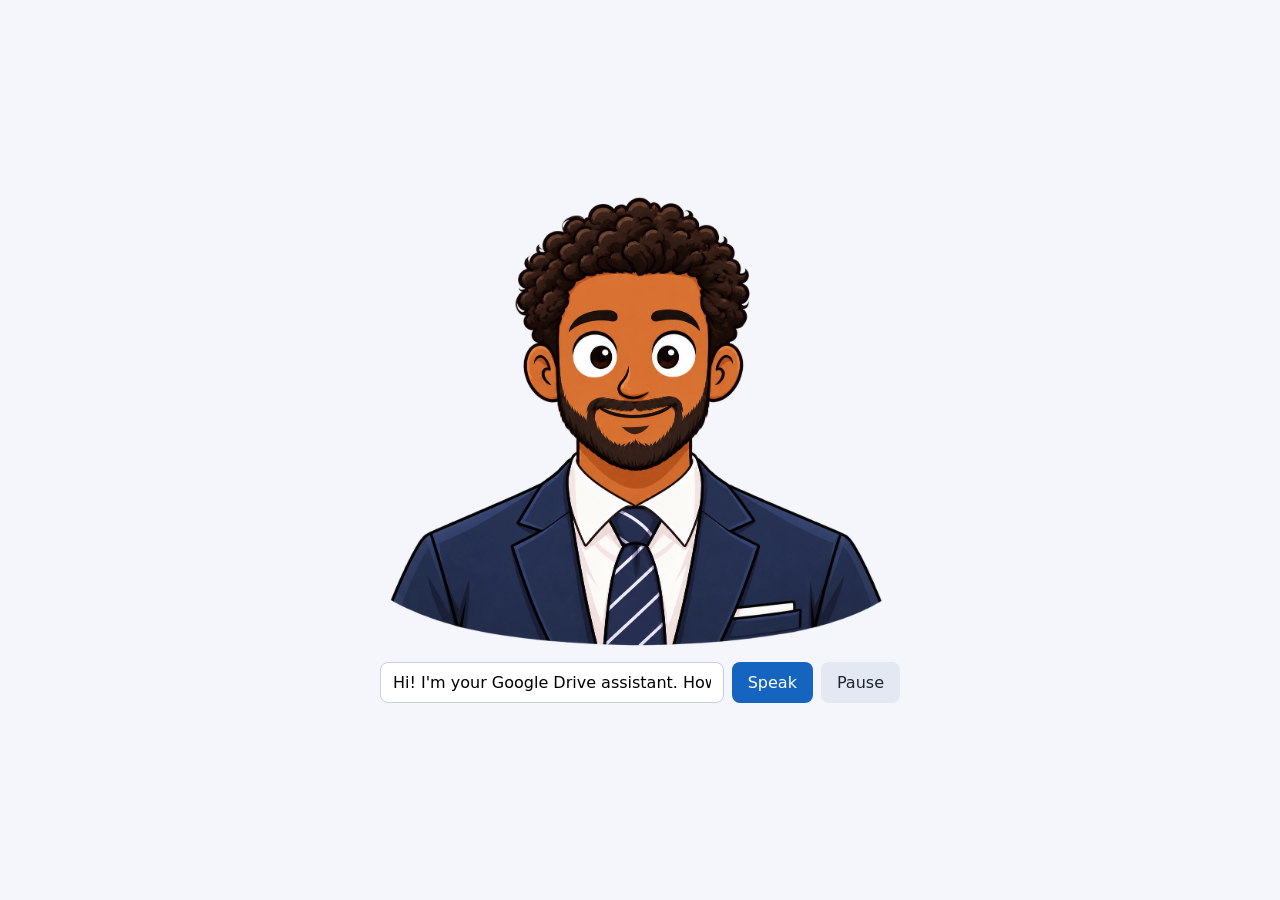
<file: avatar/talking-avatar-10.html>
<!doctype html>
<html lang="en">
<head>
<meta charset="utf-8">
<meta name="viewport" content="width=device-width, initial-scale=1">
<title>Talking Avatar</title>
<style>
  :root { --bg: #f4f6fb; --fg: #1d2433; --btn: #1565c0; }
  * { box-sizing: border-box; }
  body { margin: 0; min-height: 100vh; display: flex; flex-direction: column; align-items: center;
         justify-content: center; gap: 16px; background: var(--bg); color: var(--fg);
         font-family: system-ui, -apple-system, "Segoe UI", Roboto, sans-serif; padding: 16px; }
  #avatar { width: min(520px, 100%); height: auto; display: block; }
  .controls { display: flex; gap: 8px; width: min(520px, 100%); }
  .controls input { flex: 1; min-width: 0; padding: 10px 12px; border: 1px solid #c8cfdc; border-radius: 8px; font: inherit; }
  .controls button { padding: 10px 16px; border: 0; border-radius: 8px; background: var(--btn); color: #fff; font: inherit; cursor: pointer; }
  .controls button.secondary { background: #e3e8f2; color: var(--fg); }
</style>
</head>
<body>

<svg id="avatar" viewBox="0 0 1349 1166" role="img" aria-label="Animated avatar blinking and talking">
  <defs>
    <clipPath id="clipEyeL"><ellipse cx="556" cy="412" rx="68" ry="72"/></clipPath>
    <clipPath id="clipEyeR"><ellipse cx="761" cy="410" rx="68" ry="72"/></clipPath>
    <filter id="soft" x="-20%" y="-20%" width="140%" height="140%"><feGaussianBlur stdDeviation="2"/></filter>
    <clipPath id="clipMouth"><path id="mouthClipPath" d=""/></clipPath>
  </defs>

  <image href="[data-uri]" x="0" y="0" width="1349" height="1166"/>

  <!-- Eyelids: skin-coloured shutters that close from top and bottom -->
  <g clip-path="url(#clipEyeL)">
    <rect id="lidTopL" x="485" y="340" width="140" height="0" fill="#D76F30"/>
    <rect id="lidBotL" x="485" y="470" width="140" height="0" fill="#D76F30"/>
    <path id="lidLineL" d="" fill="none" stroke="#1b0f0a" stroke-width="8" stroke-linecap="round"/>
  </g>
  <g clip-path="url(#clipEyeR)">
    <rect id="lidTopR" x="690" y="340" width="140" height="0" fill="#D76F30"/>
    <rect id="lidBotR" x="690" y="470" width="140" height="0" fill="#D76F30"/>
    <path id="lidLineR" d="" fill="none" stroke="#1b0f0a" stroke-width="8" stroke-linecap="round"/>
  </g>

  <!-- Cover the lower-lip mark; the drawn smile stays as the upper lip so the beard is untouched -->
  <ellipse cx="665" cy="606" rx="50" ry="22" fill="#D76F30" filter="url(#soft)"/>

  <!-- Animated mouth -->
  <g id="mouth">
    <path id="mouthFill" d="" fill="#4a1a14"/>
    <g clip-path="url(#clipMouth)">
      <ellipse id="tongue" cx="680" cy="660" rx="42" ry="18" fill="#e0605a"/>
      <path id="teeth" d="" fill="#ffffff"/>
    </g>
    <path id="mouthLine" d="" fill="none" stroke="#1b0f0a" stroke-width="6" stroke-linecap="round" stroke-linejoin="round"/>
    <path id="lowerLip" d="" fill="#3a1f14"/>
  </g>
</svg>

<div class="controls">
  <input id="text" type="text" value="Hi! I'm your Google Drive assistant. How can I help you today?" aria-label="Text to speak">
  <button id="speak">Speak</button>
  <button id="toggle" class="secondary">Pause</button>
</div>

<script>
(() => {
  const $ = id => document.getElementById(id);
  const lerp = (a, b, t) => a + (b - a) * t;

  // ---------- Eyes ----------
  const eyes = [
    { cx: 556, cy: 412, rx: 56, ry: 55, top: $('lidTopL'), bot: $('lidBotL'), line: $('lidLineL') },
    { cx: 761, cy: 408, rx: 56, ry: 56, top: $('lidTopR'), bot: $('lidBotR'), line: $('lidLineR') }
  ];
  function drawEyes(b) { // b: 0 open → 1 closed
    for (const e of eyes) {
      const topY = e.cy - e.ry - 20, botY = e.cy + e.ry + 12;
      const meet = e.cy + e.ry * 0.3;
      const upper = lerp(topY, meet, b), lower = lerp(botY, meet, b);
      e.top.setAttribute('y', topY);
      e.top.setAttribute('height', Math.max(0, upper - topY));
      e.bot.setAttribute('y', lower);
      e.bot.setAttribute('height', Math.max(0, botY - lower));
      if (b > 0.02) {
        const sag = 14 * b; // closed lid curves gently downward
        e.line.setAttribute('d', `M ${e.cx - e.rx - 6} ${upper} Q ${e.cx} ${upper + sag} ${e.cx + e.rx + 6} ${upper}`);
      } else e.line.setAttribute('d', '');
    }
  }
  let blinkStart = -1, nextBlink = performance.now() + 1200, doubleBlink = false;
  const BLINK_MS = 180;
  function blinkAmount(t) {
    if (blinkStart < 0 && t >= nextBlink) blinkStart = t;
    if (blinkStart < 0) return 0;
    const p = (t - blinkStart) / BLINK_MS;
    if (p >= 1) {
      blinkStart = -1;
      if (!doubleBlink && Math.random() < 0.2) { doubleBlink = true; nextBlink = t + 120; }
      else { doubleBlink = false; nextBlink = t + 2200 + Math.random() * 3000; }
      return 0;
    }
    return Math.sin(p * Math.PI); // close then open
  }

  // ---------- Mouth ----------
  // Smile from the original drawing: left corner, middle control, right corner.
  const L = { x: 574, y: 549 }, R = { x: 752, y: 544 }, C = { x: 663, y: 592 };
  function drawMouth(open, wide) { // open: 0..1, wide: 0..1 (rounder "o" shapes when low)
    const squeeze = 0; // corners stay put inside the beard
    const lx = L.x + squeeze, rx = R.x - squeeze;
    const upperCtrlY = C.y;
    const lowerCtrlY = C.y + open * 80;
    const upper = `M ${lx} ${L.y} Q ${C.x} ${upperCtrlY} ${rx} ${R.y}`;
    const shape = `${upper} Q ${C.x} ${lowerCtrlY} ${lx} ${L.y} Z`;
    $('mouthFill').setAttribute('d', open > 0.03 ? shape : '');
    $('mouthClipPath').setAttribute('d', shape);
    $('mouthLine').setAttribute('d', open > 0.03 ? shape : upper);
    // Teeth: thin band just under the upper lip
    const tY = (L.y + R.y) / 2;
    $('teeth').setAttribute('d',
      `M ${lx} ${L.y} Q ${C.x} ${upperCtrlY} ${rx} ${R.y} L ${rx} ${R.y + 7} Q ${C.x} ${upperCtrlY + 22} ${lx} ${L.y + 7} Z`);
    $('tongue').setAttribute('cy', lerp(C.y + 20, C.y + 44, open));
    // Dark lower lip (as drawn) drops with the jaw
    const lipY = lerp(596, 612, open);
    $('lowerLip').setAttribute('d',
      `M ${C.x - 36} ${lipY} Q ${C.x} ${lipY + 4} ${C.x + 36} ${lipY - 3} Q ${C.x} ${lipY + 40} ${C.x - 36} ${lipY} Z`);
  }

  // Idle chatter: syllables grouped into words, with short pauses.
  let talking = true, speaking = false;
  let mouth = 0, target = 0, wide = 1, wideTarget = 1, nextSyl = 0, sylLeft = 0;
  function updateTarget(t) {
    if (t < nextSyl) return;
    if (!(talking || speaking)) { target = 0; nextSyl = t + 100; return; }
    if (sylLeft <= 0) {                      // start of a new word (after a pause)
      sylLeft = 2 + Math.floor(Math.random() * 5);
      target = 0; nextSyl = t + (speaking ? 60 : 150 + Math.random() * 350);
      if (!speaking && Math.random() < 0.15) nextSyl += 700; // breath
      return;
    }
    sylLeft--;
    target = 0.25 + Math.random() * 0.75;
    wideTarget = Math.random() < 0.3 ? 0.2 : 1;
    nextSyl = t + 90 + Math.random() * 90;
  }

  // ---------- Loop ----------
  function frame(t) {
    drawEyes(blinkAmount(t));
    updateTarget(t);
    mouth += (target - mouth) * 0.35;
    wide += (wideTarget - wide) * 0.25;
    drawMouth(mouth, wide);
    requestAnimationFrame(frame);
  }
  if (matchMedia('(prefers-reduced-motion: reduce)').matches) talking = false;
  drawMouth(0, 1);
  requestAnimationFrame(frame);

  // ---------- Controls ----------
  $('toggle').onclick = () => {
    talking = !talking;
    $('toggle').textContent = talking ? 'Pause' : 'Talk';
  };
  $('speak').onclick = () => {
    const text = $('text').value.trim();
    if (!text || !('speechSynthesis' in window)) return;
    speechSynthesis.cancel();
    const u = new SpeechSynthesisUtterance(text);
    u.onstart = () => { speaking = true; sylLeft = 0; };
    u.onend = u.onerror = () => { speaking = false; };
    speechSynthesis.speak(u);
  };
})();
</script>
</body>
</html>
</file>
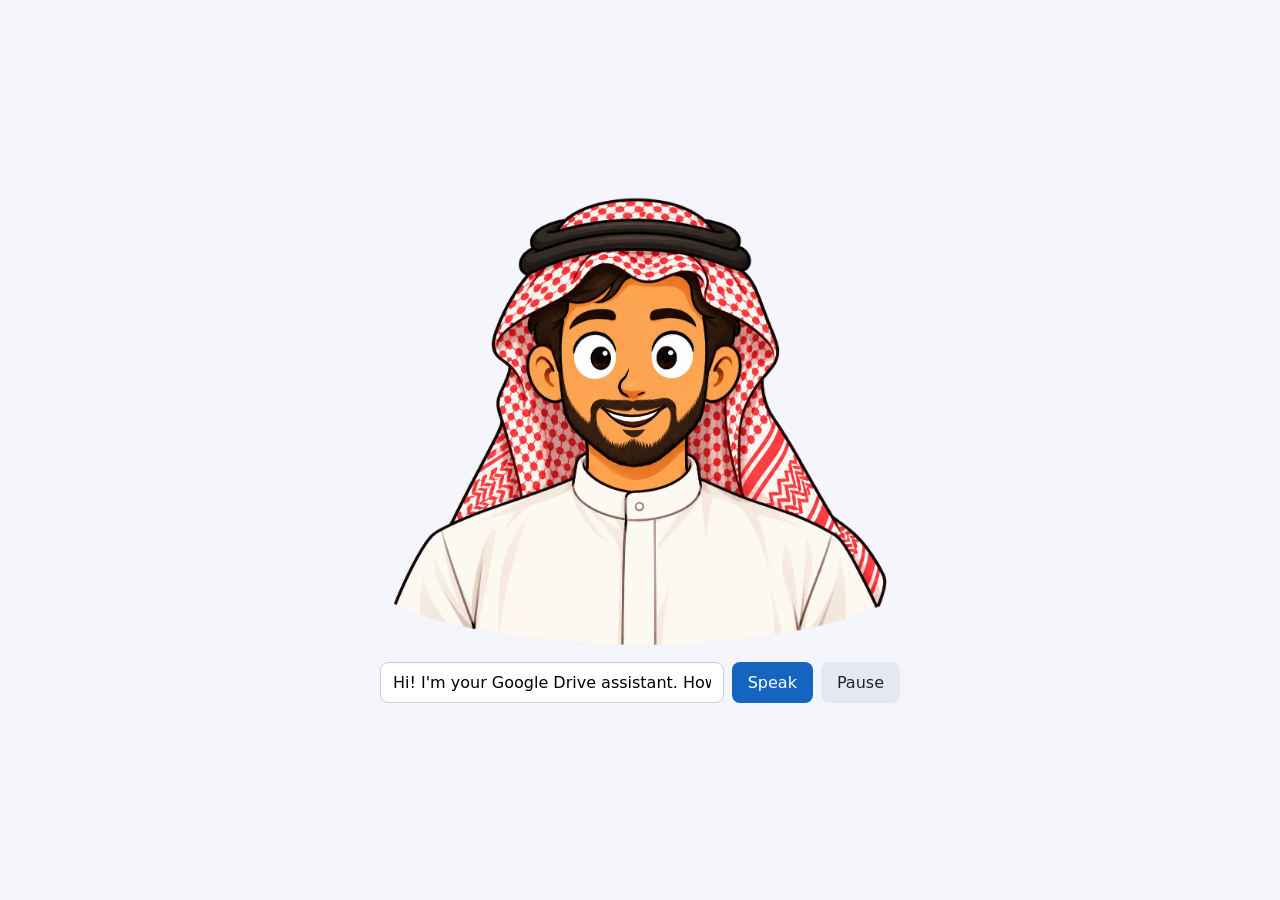
<file: avatar/talking-avatar-11.html>
<!doctype html>
<html lang="en">
<head>
<meta charset="utf-8">
<meta name="viewport" content="width=device-width, initial-scale=1">
<title>Talking Avatar</title>
<style>
  :root { --bg: #f4f6fb; --fg: #1d2433; --btn: #1565c0; }
  * { box-sizing: border-box; }
  body { margin: 0; min-height: 100vh; display: flex; flex-direction: column; align-items: center;
         justify-content: center; gap: 16px; background: var(--bg); color: var(--fg);
         font-family: system-ui, -apple-system, "Segoe UI", Roboto, sans-serif; padding: 16px; }
  #avatar { width: min(520px, 100%); height: auto; display: block; }
  .controls { display: flex; gap: 8px; width: min(520px, 100%); }
  .controls input { flex: 1; min-width: 0; padding: 10px 12px; border: 1px solid #c8cfdc; border-radius: 8px; font: inherit; }
  .controls button { padding: 10px 16px; border: 0; border-radius: 8px; background: var(--btn); color: #fff; font: inherit; cursor: pointer; }
  .controls button.secondary { background: #e3e8f2; color: var(--fg); }
</style>
</head>
<body>

<svg id="avatar" viewBox="0 0 1349 1166" role="img" aria-label="Animated avatar blinking and talking">
  <defs>
    <clipPath id="clipEyeL"><ellipse cx="557" cy="414" rx="66" ry="75"/></clipPath>
    <clipPath id="clipEyeR"><ellipse cx="758" cy="412" rx="65" ry="75"/></clipPath>
    <filter id="soft" x="-20%" y="-20%" width="140%" height="140%"><feGaussianBlur stdDeviation="2"/></filter>
    <clipPath id="clipMouth"><path id="mouthClipPath" d=""/></clipPath>
  </defs>

  <image href="[data-uri]" x="0" y="0" width="1349" height="1166"/>

  <!-- Eyelids: skin-coloured shutters that close from top and bottom -->
  <g clip-path="url(#clipEyeL)">
    <rect id="lidTopL" x="485" y="335" width="140" height="0" fill="#FCA350"/>
    <rect id="lidBotL" x="485" y="475" width="140" height="0" fill="#FCA350"/>
    <path id="lidLineL" d="" fill="none" stroke="#1b0f0a" stroke-width="8" stroke-linecap="round"/>
  </g>
  <g clip-path="url(#clipEyeR)">
    <rect id="lidTopR" x="690" y="335" width="140" height="0" fill="#FCA350"/>
    <rect id="lidBotR" x="690" y="475" width="140" height="0" fill="#FCA350"/>
    <path id="lidLineR" d="" fill="none" stroke="#1b0f0a" stroke-width="8" stroke-linecap="round"/>
  </g>

  <!-- Cover the lower-lip mark; the drawn smile stays as the upper lip so the beard is untouched -->
  <ellipse cx="660" cy="604" rx="46" ry="17" fill="#FCA350" filter="url(#soft)"/>

  <!-- Animated mouth -->
  <g id="mouth">
    <path id="mouthFill" d="" fill="#4a1a14"/>
    <g clip-path="url(#clipMouth)">
      <ellipse id="tongue" cx="680" cy="660" rx="42" ry="18" fill="#e0605a"/>
      <path id="teeth" d="" fill="#ffffff"/>
    </g>
    <path id="mouthLine" d="" fill="none" stroke="#1b0f0a" stroke-width="6" stroke-linecap="round" stroke-linejoin="round"/>
    <path id="lowerLip" d="" fill="#3a1f14"/>
  </g>
</svg>

<div class="controls">
  <input id="text" type="text" value="Hi! I'm your Google Drive assistant. How can I help you today?" aria-label="Text to speak">
  <button id="speak">Speak</button>
  <button id="toggle" class="secondary">Pause</button>
</div>

<script>
(() => {
  const $ = id => document.getElementById(id);
  const lerp = (a, b, t) => a + (b - a) * t;

  // ---------- Eyes ----------
  const eyes = [
    { cx: 557, cy: 414, rx: 53, ry: 56, top: $('lidTopL'), bot: $('lidBotL'), line: $('lidLineL') },
    { cx: 758, cy: 412, rx: 52, ry: 56, top: $('lidTopR'), bot: $('lidBotR'), line: $('lidLineR') }
  ];
  function drawEyes(b) { // b: 0 open → 1 closed
    for (const e of eyes) {
      const topY = e.cy - e.ry - 20, botY = e.cy + e.ry + 12;
      const meet = e.cy + e.ry * 0.3;
      const upper = lerp(topY, meet, b), lower = lerp(botY, meet, b);
      e.top.setAttribute('y', topY);
      e.top.setAttribute('height', Math.max(0, upper - topY));
      e.bot.setAttribute('y', lower);
      e.bot.setAttribute('height', Math.max(0, botY - lower));
      if (b > 0.02) {
        const sag = 14 * b; // closed lid curves gently downward
        e.line.setAttribute('d', `M ${e.cx - e.rx - 6} ${upper} Q ${e.cx} ${upper + sag} ${e.cx + e.rx + 6} ${upper}`);
      } else e.line.setAttribute('d', '');
    }
  }
  let blinkStart = -1, nextBlink = performance.now() + 1200, doubleBlink = false;
  const BLINK_MS = 180;
  function blinkAmount(t) {
    if (blinkStart < 0 && t >= nextBlink) blinkStart = t;
    if (blinkStart < 0) return 0;
    const p = (t - blinkStart) / BLINK_MS;
    if (p >= 1) {
      blinkStart = -1;
      if (!doubleBlink && Math.random() < 0.2) { doubleBlink = true; nextBlink = t + 120; }
      else { doubleBlink = false; nextBlink = t + 2200 + Math.random() * 3000; }
      return 0;
    }
    return Math.sin(p * Math.PI); // close then open
  }

  // ---------- Mouth ----------
  // Smile from the original drawing: left corner, middle control, right corner.
  const L = { x: 580, y: 549 }, R = { x: 732, y: 546 }, C = { x: 656, y: 589 };
  function drawMouth(open, wide) { // open: 0..1, wide: 0..1 (rounder "o" shapes when low)
    const squeeze = 0; // corners stay put inside the beard
    const lx = L.x + squeeze, rx = R.x - squeeze;
    const upperCtrlY = C.y;
    const lowerCtrlY = C.y + open * 75;
    const upper = `M ${lx} ${L.y} Q ${C.x} ${upperCtrlY} ${rx} ${R.y}`;
    const shape = `${upper} Q ${C.x} ${lowerCtrlY} ${lx} ${L.y} Z`;
    $('mouthFill').setAttribute('d', open > 0.03 ? shape : '');
    $('mouthClipPath').setAttribute('d', shape);
    $('mouthLine').setAttribute('d', open > 0.03 ? shape : upper);
    // Teeth: thin band just under the upper lip
    const tY = (L.y + R.y) / 2;
    $('teeth').setAttribute('d',
      `M ${lx} ${L.y} Q ${C.x} ${upperCtrlY} ${rx} ${R.y} L ${rx} ${R.y + 7} Q ${C.x} ${upperCtrlY + 22} ${lx} ${L.y + 7} Z`);
    $('tongue').setAttribute('cy', lerp(C.y + 20, C.y + 44, open));
    // Dark lower lip (as drawn) drops with the jaw
    const lipY = lerp(595, 608, open);
    $('lowerLip').setAttribute('d',
      `M ${C.x - 28} ${lipY - 1} Q ${C.x + 4} ${lipY + 3} ${C.x + 32} ${lipY - 2} Q ${C.x + 4} ${lipY + 40} ${C.x - 28} ${lipY - 1} Z`);
  }

  // Idle chatter: syllables grouped into words, with short pauses.
  let talking = true, speaking = false;
  let mouth = 0, target = 0, wide = 1, wideTarget = 1, nextSyl = 0, sylLeft = 0;
  function updateTarget(t) {
    if (t < nextSyl) return;
    if (!(talking || speaking)) { target = 0; nextSyl = t + 100; return; }
    if (sylLeft <= 0) {                      // start of a new word (after a pause)
      sylLeft = 2 + Math.floor(Math.random() * 5);
      target = 0; nextSyl = t + (speaking ? 60 : 150 + Math.random() * 350);
      if (!speaking && Math.random() < 0.15) nextSyl += 700; // breath
      return;
    }
    sylLeft--;
    target = 0.25 + Math.random() * 0.75;
    wideTarget = Math.random() < 0.3 ? 0.2 : 1;
    nextSyl = t + 90 + Math.random() * 90;
  }

  // ---------- Loop ----------
  function frame(t) {
    drawEyes(blinkAmount(t));
    updateTarget(t);
    mouth += (target - mouth) * 0.35;
    wide += (wideTarget - wide) * 0.25;
    drawMouth(mouth, wide);
    requestAnimationFrame(frame);
  }
  if (matchMedia('(prefers-reduced-motion: reduce)').matches) talking = false;
  drawMouth(0, 1);
  requestAnimationFrame(frame);

  // ---------- Controls ----------
  $('toggle').onclick = () => {
    talking = !talking;
    $('toggle').textContent = talking ? 'Pause' : 'Talk';
  };
  $('speak').onclick = () => {
    const text = $('text').value.trim();
    if (!text || !('speechSynthesis' in window)) return;
    speechSynthesis.cancel();
    const u = new SpeechSynthesisUtterance(text);
    u.onstart = () => { speaking = true; sylLeft = 0; };
    u.onend = u.onerror = () => { speaking = false; };
    speechSynthesis.speak(u);
  };
})();
</script>
</body>
</html>
</file>
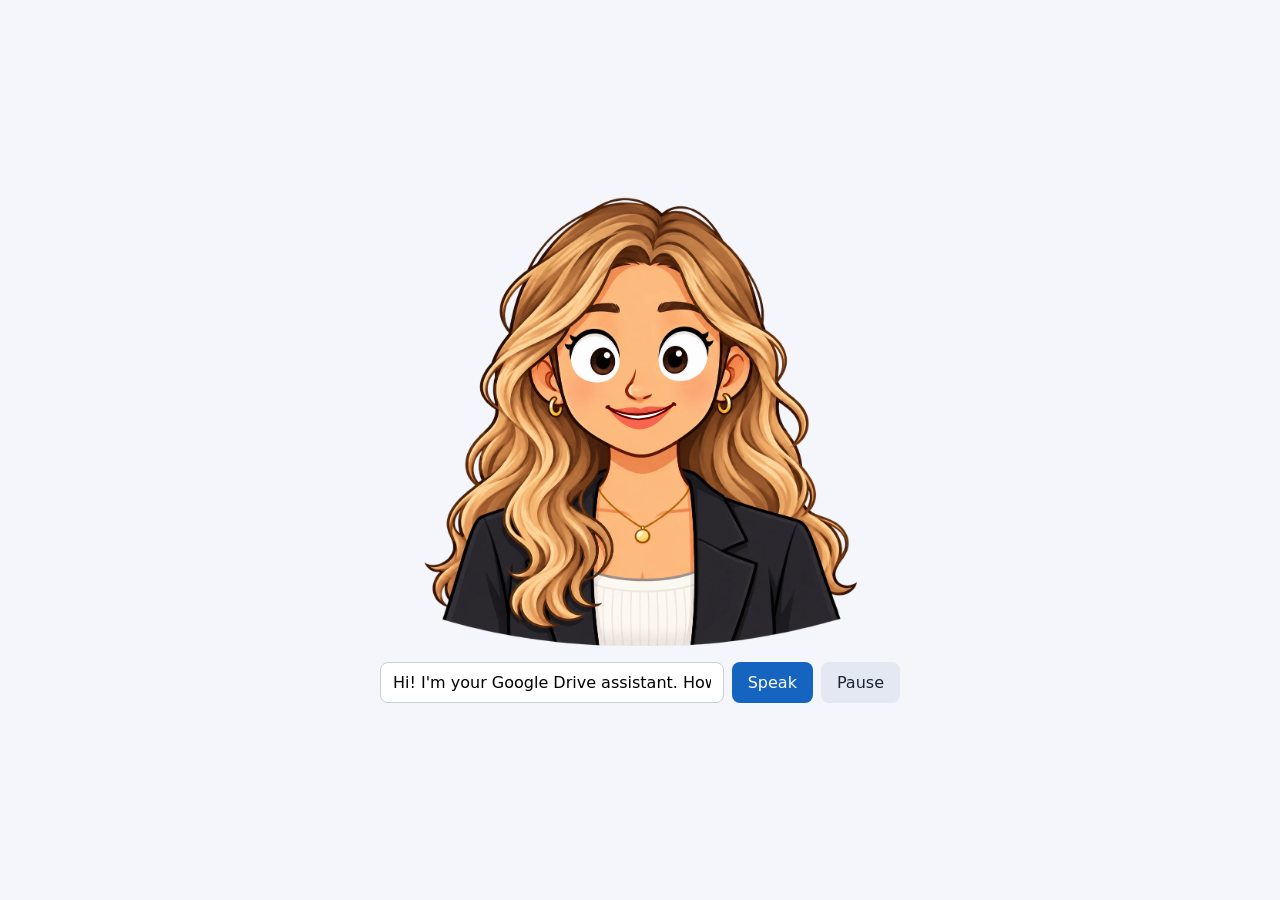
<file: avatar/talking-avatar-12.html>
<!doctype html>
<html lang="en">
<head>
<meta charset="utf-8">
<meta name="viewport" content="width=device-width, initial-scale=1">
<title>Talking Avatar</title>
<style>
  :root { --bg: #f4f6fb; --fg: #1d2433; --btn: #1565c0; }
  * { box-sizing: border-box; }
  body { margin: 0; min-height: 100vh; display: flex; flex-direction: column; align-items: center;
         justify-content: center; gap: 16px; background: var(--bg); color: var(--fg);
         font-family: system-ui, -apple-system, "Segoe UI", Roboto, sans-serif; padding: 16px; }
  #avatar { width: min(520px, 100%); height: auto; display: block; }
  .controls { display: flex; gap: 8px; width: min(520px, 100%); }
  .controls input { flex: 1; min-width: 0; padding: 10px 12px; border: 1px solid #c8cfdc; border-radius: 8px; font: inherit; }
  .controls button { padding: 10px 16px; border: 0; border-radius: 8px; background: var(--btn); color: #fff; font: inherit; cursor: pointer; }
  .controls button.secondary { background: #e3e8f2; color: var(--fg); }
</style>
</head>
<body>

<svg id="avatar" viewBox="0 0 1349 1166" role="img" aria-label="Animated avatar blinking and talking">
  <defs>
    <filter id="feather" x="-20%" y="-20%" width="140%" height="140%"><feGaussianBlur stdDeviation="3"/></filter>
    <mask id="clipEyeL" maskUnits="userSpaceOnUse" x="470" y="310" width="180" height="210"><ellipse cx="558" cy="414" rx="72" ry="84" fill="#fff" filter="url(#feather)"/></mask>
    <mask id="clipEyeR" maskUnits="userSpaceOnUse" x="695" y="305" width="180" height="210"><ellipse cx="785" cy="409" rx="72" ry="84" fill="#fff" filter="url(#feather)"/></mask>
    <filter id="soft" x="-20%" y="-20%" width="140%" height="140%"><feGaussianBlur stdDeviation="2"/></filter>
    <clipPath id="clipMouth"><path id="mouthClipPath" d=""/></clipPath>
  </defs>

  <image href="[data-uri]" x="0" y="0" width="1349" height="1166"/>

  <!-- Eyelids: skin-coloured shutters that close from top and bottom -->
  <g mask="url(#clipEyeL)">
    <rect id="lidTopL" x="480" y="330" width="160" height="0" fill="#FBB67D"/>
    <rect id="lidBotL" x="480" y="490" width="160" height="0" fill="#FBB67D"/>
    <path id="lidLineL" d="" fill="none" stroke="#1b0f0a" stroke-width="8" stroke-linecap="round"/>
  </g>
  <g mask="url(#clipEyeR)">
    <rect id="lidTopR" x="705" y="325" width="160" height="0" fill="#FBB67D"/>
    <rect id="lidBotR" x="705" y="488" width="160" height="0" fill="#FBB67D"/>
    <path id="lidLineR" d="" fill="none" stroke="#1b0f0a" stroke-width="8" stroke-linecap="round"/>
  </g>

  <!-- Cover the lower lip; the drawn smile and upper lip stay -->
  <path d="M 590 548 Q 676 590 762 540 L 754 560 Q 676 664 600 560 Z" fill="#FCBA7E" filter="url(#soft)"/>

  <!-- Animated mouth -->
  <g id="mouth">
    <path id="mouthFill" d="" fill="#4a1a14"/>
    <g clip-path="url(#clipMouth)">
      <ellipse id="tongue" cx="680" cy="660" rx="42" ry="18" fill="#e0605a"/>
      <path id="teeth" d="" fill="#ffffff"/>
    </g>
    <path id="lowerLip" d="" fill="#F7654D"/>
    <path id="mouthLine" d="" fill="none" stroke="#640500" stroke-width="5" stroke-linecap="round" stroke-linejoin="round"/>
  </g>
</svg>

<div class="controls">
  <input id="text" type="text" value="Hi! I'm your Google Drive assistant. How can I help you today?" aria-label="Text to speak">
  <button id="speak">Speak</button>
  <button id="toggle" class="secondary">Pause</button>
</div>

<script>
(() => {
  const $ = id => document.getElementById(id);
  const lerp = (a, b, t) => a + (b - a) * t;

  // ---------- Eyes ----------
  const eyes = [
    { cx: 558, cy: 417, rx: 62, ry: 62, top: $('lidTopL'), bot: $('lidBotL'), line: $('lidLineL') },
    { cx: 785, cy: 412, rx: 62, ry: 63, top: $('lidTopR'), bot: $('lidBotR'), line: $('lidLineR') }
  ];
  function drawEyes(b) { // b: 0 open → 1 closed
    for (const e of eyes) {
      const topY = e.cy - e.ry - 30, botY = e.cy + e.ry + 10;
      const meet = e.cy + e.ry * 0.3;
      const upper = lerp(topY, meet, b), lower = lerp(botY, meet, b);
      e.top.setAttribute('y', topY);
      e.top.setAttribute('height', Math.max(0, upper - topY));
      e.bot.setAttribute('y', lower);
      e.bot.setAttribute('height', Math.max(0, botY - lower));
      if (b > 0.02) {
        const sag = 14 * b; // closed lid curves gently downward
        e.line.setAttribute('d', `M ${e.cx - e.rx - 6} ${upper} Q ${e.cx} ${upper + sag} ${e.cx + e.rx + 6} ${upper}`);
      } else e.line.setAttribute('d', '');
    }
  }
  let blinkStart = -1, nextBlink = performance.now() + 1200, doubleBlink = false;
  const BLINK_MS = 180;
  function blinkAmount(t) {
    if (blinkStart < 0 && t >= nextBlink) blinkStart = t;
    if (blinkStart < 0) return 0;
    const p = (t - blinkStart) / BLINK_MS;
    if (p >= 1) {
      blinkStart = -1;
      if (!doubleBlink && Math.random() < 0.2) { doubleBlink = true; nextBlink = t + 120; }
      else { doubleBlink = false; nextBlink = t + 2200 + Math.random() * 3000; }
      return 0;
    }
    return Math.sin(p * Math.PI); // close then open
  }

  // ---------- Mouth ----------
  // Smile from the original drawing: left corner, middle control, right corner.
  const L = { x: 588, y: 545 }, R = { x: 764, y: 537 }, C = { x: 676, y: 588 };
  function drawMouth(open, wide) { // open: 0..1, wide: 0..1 (rounder "o" shapes when low)
    const squeeze = 0; // corners stay on the drawn smile
    const lx = L.x + squeeze, rx = R.x - squeeze;
    const upperCtrlY = C.y;
    const lowerCtrlY = C.y + open * 65;
    const upper = `M ${lx} ${L.y} Q ${C.x} ${upperCtrlY} ${rx} ${R.y}`;
    const shape = `${upper} Q ${C.x} ${lowerCtrlY} ${lx} ${L.y} Z`;
    $('mouthFill').setAttribute('d', open > 0.03 ? shape : '');
    $('mouthClipPath').setAttribute('d', shape);
    $('mouthLine').setAttribute('d', open > 0.03 ? shape : upper);
    // Teeth: thin band just under the upper lip
    const tY = (L.y + R.y) / 2;
    $('teeth').setAttribute('d',
      `M ${lx} ${L.y} Q ${C.x} ${upperCtrlY} ${rx} ${R.y} L ${rx} ${R.y + 7} Q ${C.x} ${upperCtrlY + 22} ${lx} ${L.y + 7} Z`);
    $('tongue').setAttribute('cy', lerp(C.y + 20, C.y + 44, open));
    // Lower lip hangs from the bottom edge of the mouth
    $('lowerLip').setAttribute('d',
      `M ${lx} ${L.y} Q ${C.x} ${lowerCtrlY} ${rx} ${R.y} Q ${C.x} ${lowerCtrlY + 52} ${lx} ${L.y} Z`);
  }

  // Idle chatter: syllables grouped into words, with short pauses.
  let talking = true, speaking = false;
  let mouth = 0, target = 0, wide = 1, wideTarget = 1, nextSyl = 0, sylLeft = 0;
  function updateTarget(t) {
    if (t < nextSyl) return;
    if (!(talking || speaking)) { target = 0; nextSyl = t + 100; return; }
    if (sylLeft <= 0) {                      // start of a new word (after a pause)
      sylLeft = 2 + Math.floor(Math.random() * 5);
      target = 0; nextSyl = t + (speaking ? 60 : 150 + Math.random() * 350);
      if (!speaking && Math.random() < 0.15) nextSyl += 700; // breath
      return;
    }
    sylLeft--;
    target = 0.25 + Math.random() * 0.75;
    wideTarget = Math.random() < 0.3 ? 0.2 : 1;
    nextSyl = t + 90 + Math.random() * 90;
  }

  // ---------- Loop ----------
  function frame(t) {
    drawEyes(blinkAmount(t));
    updateTarget(t);
    mouth += (target - mouth) * 0.35;
    wide += (wideTarget - wide) * 0.25;
    drawMouth(mouth, wide);
    requestAnimationFrame(frame);
  }
  if (matchMedia('(prefers-reduced-motion: reduce)').matches) talking = false;
  drawMouth(0, 1);
  requestAnimationFrame(frame);

  // ---------- Controls ----------
  $('toggle').onclick = () => {
    talking = !talking;
    $('toggle').textContent = talking ? 'Pause' : 'Talk';
  };
  $('speak').onclick = () => {
    const text = $('text').value.trim();
    if (!text || !('speechSynthesis' in window)) return;
    speechSynthesis.cancel();
    const u = new SpeechSynthesisUtterance(text);
    u.onstart = () => { speaking = true; sylLeft = 0; };
    u.onend = u.onerror = () => { speaking = false; };
    speechSynthesis.speak(u);
  };
})();
</script>
</body>
</html>
</file>
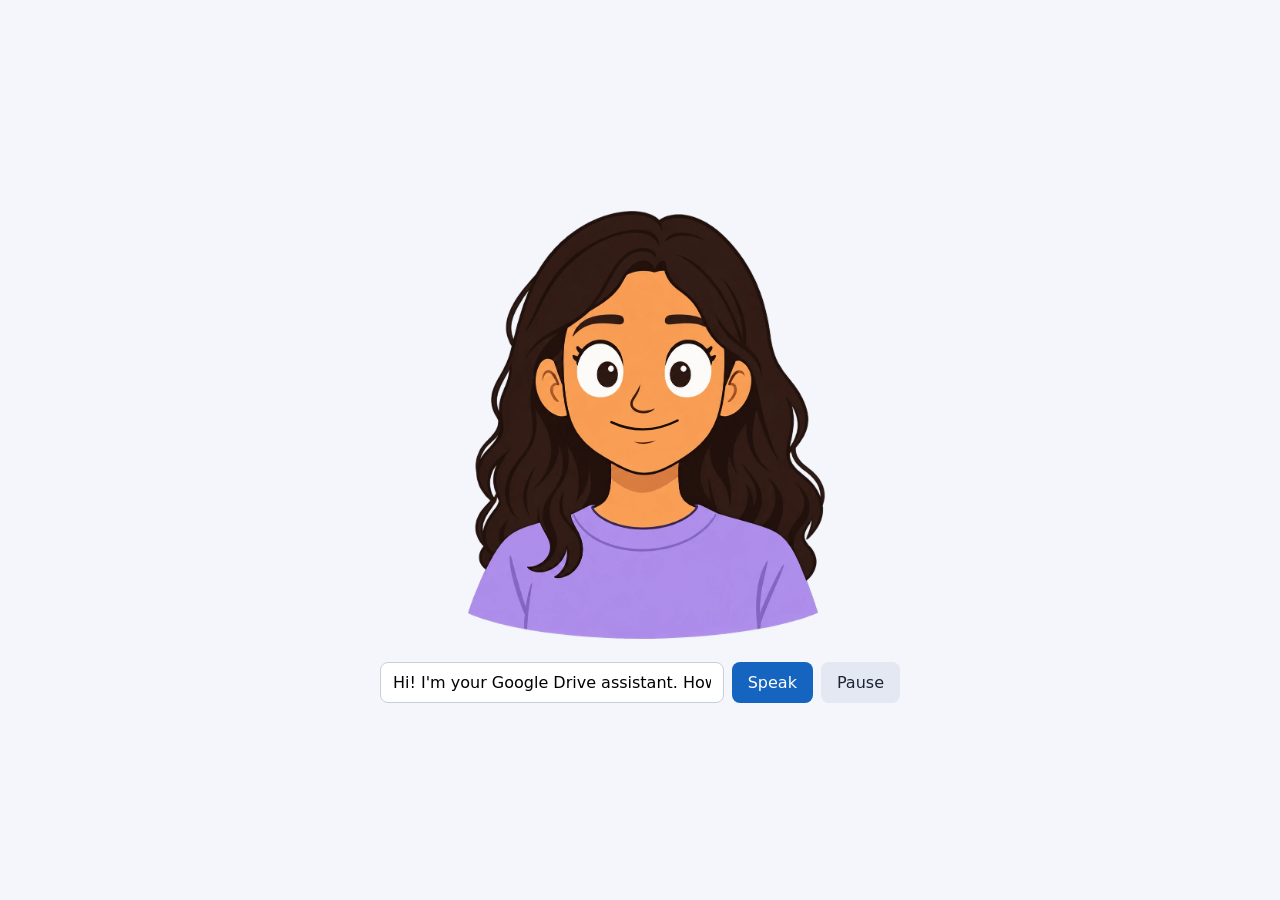
<file: avatar/talking-avatar-2.html>
<!doctype html>
<html lang="en">
<head>
<meta charset="utf-8">
<meta name="viewport" content="width=device-width, initial-scale=1">
<title>Talking Avatar</title>
<style>
  :root { --bg: #f4f6fb; --fg: #1d2433; --btn: #1565c0; }
  * { box-sizing: border-box; }
  body { margin: 0; min-height: 100vh; display: flex; flex-direction: column; align-items: center;
         justify-content: center; gap: 16px; background: var(--bg); color: var(--fg);
         font-family: system-ui, -apple-system, "Segoe UI", Roboto, sans-serif; padding: 16px; }
  #avatar { width: min(520px, 100%); height: auto; display: block; }
  .controls { display: flex; gap: 8px; width: min(520px, 100%); }
  .controls input { flex: 1; min-width: 0; padding: 10px 12px; border: 1px solid #c8cfdc; border-radius: 8px; font: inherit; }
  .controls button { padding: 10px 16px; border: 0; border-radius: 8px; background: var(--btn); color: #fff; font: inherit; cursor: pointer; }
  .controls button.secondary { background: #e3e8f2; color: var(--fg); }
</style>
</head>
<body>

<svg id="avatar" viewBox="0 0 1349 1166" role="img" aria-label="Animated avatar blinking and talking">
  <defs>
    <clipPath id="clipEyeL"><ellipse cx="571" cy="450" rx="70" ry="88"/></clipPath>
    <clipPath id="clipEyeR"><ellipse cx="799" cy="450" rx="70" ry="88"/></clipPath>
    <filter id="soft" x="-20%" y="-20%" width="140%" height="140%"><feGaussianBlur stdDeviation="3"/></filter>
    <clipPath id="clipMouth"><path id="mouthClipPath" d=""/></clipPath>
  </defs>

  <image href="[data-uri]" x="0" y="0" width="1349" height="1166"/>

  <!-- Eyelids: skin-coloured shutters that close from top and bottom -->
  <g clip-path="url(#clipEyeL)">
    <rect id="lidTopL" x="500" y="365" width="140" height="0" fill="#F99E54"/>
    <rect id="lidBotL" x="500" y="535" width="140" height="0" fill="#F99E54"/>
    <path id="lidLineL" d="" fill="none" stroke="#1b0f0a" stroke-width="8" stroke-linecap="round"/>
  </g>
  <g clip-path="url(#clipEyeR)">
    <rect id="lidTopR" x="728" y="365" width="140" height="0" fill="#F99E54"/>
    <rect id="lidBotR" x="728" y="535" width="140" height="0" fill="#F99E54"/>
    <path id="lidLineR" d="" fill="none" stroke="#1b0f0a" stroke-width="8" stroke-linecap="round"/>
  </g>

  <!-- Cover the drawn smile so the animated mouth replaces it -->
  <rect x="585" y="568" width="202" height="84" rx="30" fill="#F99E54" filter="url(#soft)"/>

  <!-- Animated mouth -->
  <g id="mouth">
    <path id="mouthFill" d="" fill="#4a1a14"/>
    <g clip-path="url(#clipMouth)">
      <ellipse id="tongue" cx="680" cy="660" rx="42" ry="18" fill="#e0605a"/>
      <path id="teeth" d="" fill="#ffffff"/>
    </g>
    <path id="mouthLine" d="" fill="none" stroke="#1b0f0a" stroke-width="6" stroke-linecap="round" stroke-linejoin="round"/>
    <path id="lowerLip" d="" fill="#4a1c0c"/>
  </g>
</svg>

<div class="controls">
  <input id="text" type="text" value="Hi! I'm your Google Drive assistant. How can I help you today?" aria-label="Text to speak">
  <button id="speak">Speak</button>
  <button id="toggle" class="secondary">Pause</button>
</div>

<script>
(() => {
  const $ = id => document.getElementById(id);
  const lerp = (a, b, t) => a + (b - a) * t;

  // ---------- Eyes ----------
  const eyes = [
    { cx: 571, cy: 450, rx: 60, ry: 70, top: $('lidTopL'), bot: $('lidBotL'), line: $('lidLineL') },
    { cx: 799, cy: 450, rx: 60, ry: 70, top: $('lidTopR'), bot: $('lidBotR'), line: $('lidLineR') }
  ];
  function drawEyes(b) { // b: 0 open → 1 closed
    for (const e of eyes) {
      const topY = e.cy - e.ry - 20, botY = e.cy + e.ry + 16;
      const meet = e.cy + e.ry * 0.3;
      const upper = lerp(topY, meet, b), lower = lerp(botY, meet, b);
      e.top.setAttribute('y', topY);
      e.top.setAttribute('height', Math.max(0, upper - topY));
      e.bot.setAttribute('y', lower);
      e.bot.setAttribute('height', Math.max(0, botY - lower));
      if (b > 0.02) {
        const sag = 14 * b; // closed lid curves gently downward
        e.line.setAttribute('d', `M ${e.cx - e.rx - 6} ${upper} Q ${e.cx} ${upper + sag} ${e.cx + e.rx + 6} ${upper}`);
      } else e.line.setAttribute('d', '');
    }
  }
  let blinkStart = -1, nextBlink = performance.now() + 1200, doubleBlink = false;
  const BLINK_MS = 180;
  function blinkAmount(t) {
    if (blinkStart < 0 && t >= nextBlink) blinkStart = t;
    if (blinkStart < 0) return 0;
    const p = (t - blinkStart) / BLINK_MS;
    if (p >= 1) {
      blinkStart = -1;
      if (!doubleBlink && Math.random() < 0.2) { doubleBlink = true; nextBlink = t + 120; }
      else { doubleBlink = false; nextBlink = t + 2200 + Math.random() * 3000; }
      return 0;
    }
    return Math.sin(p * Math.PI); // close then open
  }

  // ---------- Mouth ----------
  // Smile from the original drawing: left corner, middle control, right corner.
  const L = { x: 600, y: 584 }, R = { x: 772, y: 580 }, C = { x: 686, y: 624 };
  function drawMouth(open, wide) { // open: 0..1, wide: 0..1 (rounder "o" shapes when low)
    const squeeze = (1 - wide) * 22;
    const lx = L.x + squeeze, rx = R.x - squeeze;
    const upperCtrlY = C.y - open * 10;
    const lowerCtrlY = C.y + open * 72;
    const upper = `M ${lx} ${L.y} Q ${C.x} ${upperCtrlY} ${rx} ${R.y}`;
    const shape = `${upper} Q ${C.x} ${lowerCtrlY} ${lx} ${L.y} Z`;
    $('mouthFill').setAttribute('d', open > 0.03 ? shape : '');
    $('mouthClipPath').setAttribute('d', shape);
    $('mouthLine').setAttribute('d', open > 0.03 ? shape : upper);
    // Teeth: thin band just under the upper lip
    const tY = (L.y + R.y) / 2;
    $('teeth').setAttribute('d',
      `M ${lx} ${L.y} Q ${C.x} ${upperCtrlY} ${rx} ${R.y} L ${rx} ${R.y + 7} Q ${C.x} ${upperCtrlY + 22} ${lx} ${L.y + 7} Z`);
    $('tongue').setAttribute('cy', lerp(C.y + 20, C.y + 44, open));
    // Lower-lip shading follows the jaw
    const lipY = lerp(634, 677, open);
    $('lowerLip').setAttribute('d',
      `M ${C.x - 28} ${lipY} Q ${C.x} ${lipY + 14} ${C.x + 30} ${lipY - 2} Q ${C.x} ${lipY + 6} ${C.x - 28} ${lipY} Z`);
  }

  // Idle chatter: syllables grouped into words, with short pauses.
  let talking = true, speaking = false;
  let mouth = 0, target = 0, wide = 1, wideTarget = 1, nextSyl = 0, sylLeft = 0;
  function updateTarget(t) {
    if (t < nextSyl) return;
    if (!(talking || speaking)) { target = 0; nextSyl = t + 100; return; }
    if (sylLeft <= 0) {                      // start of a new word (after a pause)
      sylLeft = 2 + Math.floor(Math.random() * 5);
      target = 0; nextSyl = t + (speaking ? 60 : 150 + Math.random() * 350);
      if (!speaking && Math.random() < 0.15) nextSyl += 700; // breath
      return;
    }
    sylLeft--;
    target = 0.25 + Math.random() * 0.75;
    wideTarget = Math.random() < 0.3 ? 0.2 : 1;
    nextSyl = t + 90 + Math.random() * 90;
  }

  // ---------- Loop ----------
  function frame(t) {
    drawEyes(blinkAmount(t));
    updateTarget(t);
    mouth += (target - mouth) * 0.35;
    wide += (wideTarget - wide) * 0.25;
    drawMouth(mouth, wide);
    requestAnimationFrame(frame);
  }
  if (matchMedia('(prefers-reduced-motion: reduce)').matches) talking = false;
  drawMouth(0, 1);
  requestAnimationFrame(frame);

  // ---------- Controls ----------
  $('toggle').onclick = () => {
    talking = !talking;
    $('toggle').textContent = talking ? 'Pause' : 'Talk';
  };
  $('speak').onclick = () => {
    const text = $('text').value.trim();
    if (!text || !('speechSynthesis' in window)) return;
    speechSynthesis.cancel();
    const u = new SpeechSynthesisUtterance(text);
    u.onstart = () => { speaking = true; sylLeft = 0; };
    u.onend = u.onerror = () => { speaking = false; };
    speechSynthesis.speak(u);
  };
})();
</script>
</body>
</html>
</file>
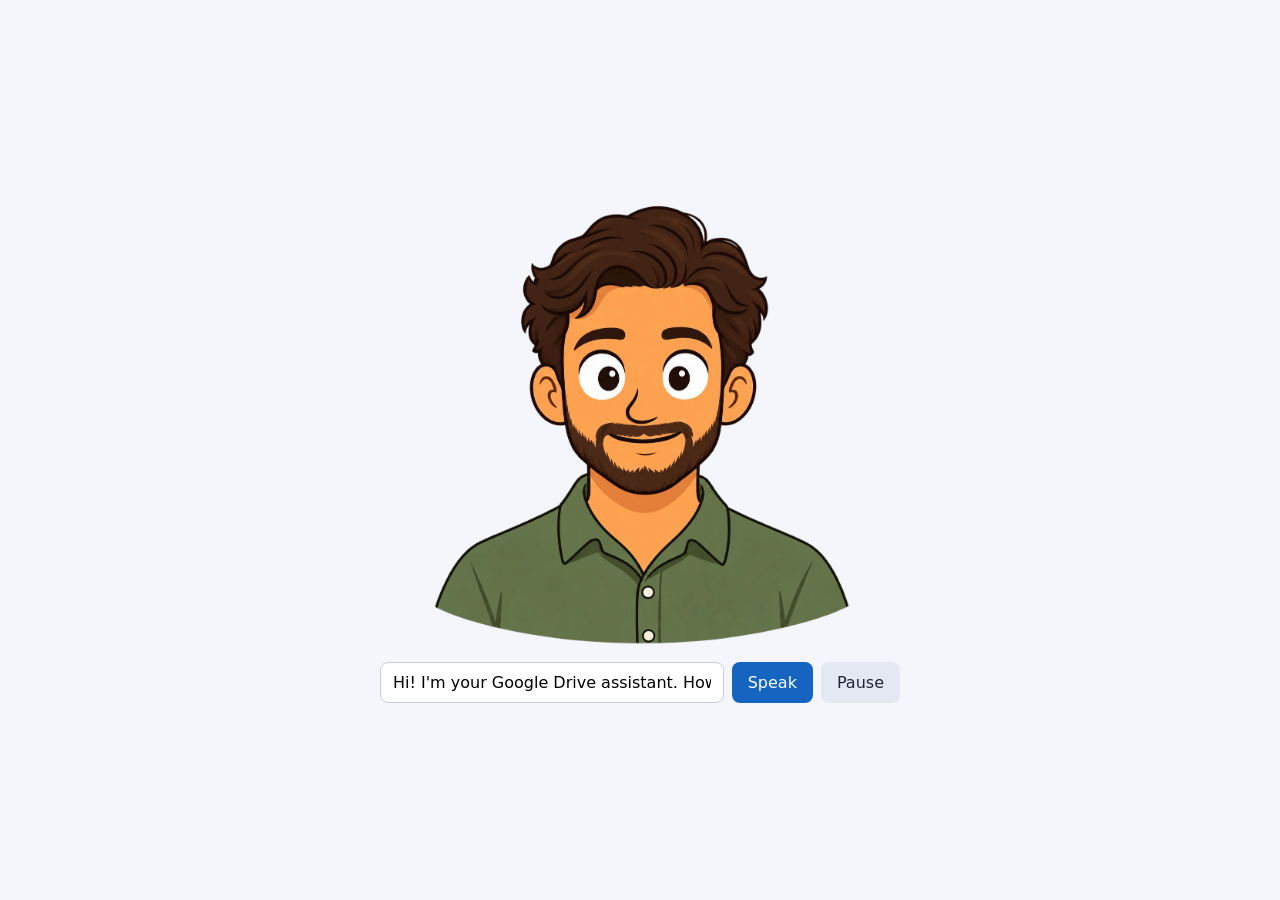
<file: avatar/talking-avatar-3.html>
<!doctype html>
<html lang="en">
<head>
<meta charset="utf-8">
<meta name="viewport" content="width=device-width, initial-scale=1">
<title>Talking Avatar</title>
<style>
  :root { --bg: #f4f6fb; --fg: #1d2433; --btn: #1565c0; }
  * { box-sizing: border-box; }
  body { margin: 0; min-height: 100vh; display: flex; flex-direction: column; align-items: center;
         justify-content: center; gap: 16px; background: var(--bg); color: var(--fg);
         font-family: system-ui, -apple-system, "Segoe UI", Roboto, sans-serif; padding: 16px; }
  #avatar { width: min(520px, 100%); height: auto; display: block; }
  .controls { display: flex; gap: 8px; width: min(520px, 100%); }
  .controls input { flex: 1; min-width: 0; padding: 10px 12px; border: 1px solid #c8cfdc; border-radius: 8px; font: inherit; }
  .controls button { padding: 10px 16px; border: 0; border-radius: 8px; background: var(--btn); color: #fff; font: inherit; cursor: pointer; }
  .controls button.secondary { background: #e3e8f2; color: var(--fg); }
</style>
</head>
<body>

<svg id="avatar" viewBox="0 0 1349 1166" role="img" aria-label="Animated avatar blinking and talking">
  <defs>
    <clipPath id="clipEyeL"><ellipse cx="576" cy="466" rx="70" ry="80"/></clipPath>
    <clipPath id="clipEyeR"><ellipse cx="793" cy="464" rx="70" ry="80"/></clipPath>
    <filter id="soft" x="-20%" y="-20%" width="140%" height="140%"><feGaussianBlur stdDeviation="3"/></filter>
    <clipPath id="clipMouth"><path id="mouthClipPath" d=""/></clipPath>
  </defs>

  <image href="[data-uri]" x="0" y="0" width="1349" height="1166"/>

  <!-- Eyelids: skin-coloured shutters that close from top and bottom -->
  <g clip-path="url(#clipEyeL)">
    <rect id="lidTopL" x="500" y="380" width="140" height="0" fill="#FCA250"/>
    <rect id="lidBotL" x="500" y="540" width="140" height="0" fill="#FCA250"/>
    <path id="lidLineL" d="" fill="none" stroke="#1b0f0a" stroke-width="8" stroke-linecap="round"/>
  </g>
  <g clip-path="url(#clipEyeR)">
    <rect id="lidTopR" x="718" y="380" width="140" height="0" fill="#FCA250"/>
    <rect id="lidBotR" x="718" y="540" width="140" height="0" fill="#FCA250"/>
    <path id="lidLineR" d="" fill="none" stroke="#1b0f0a" stroke-width="8" stroke-linecap="round"/>
  </g>

  <!-- Cover the lower-lip mark; the drawn smile stays as the upper lip -->
  <ellipse cx="686" cy="670" rx="60" ry="20" fill="#FCA250" filter="url(#soft)"/>

  <!-- Animated mouth -->
  <g id="mouth">
    <path id="mouthFill" d="" fill="#4a1a14"/>
    <g clip-path="url(#clipMouth)">
      <ellipse id="tongue" cx="680" cy="660" rx="42" ry="18" fill="#e0605a"/>
      <path id="teeth" d="" fill="#ffffff"/>
    </g>
    <path id="mouthLine" d="" fill="none" stroke="#1b0f0a" stroke-width="6" stroke-linecap="round" stroke-linejoin="round"/>
    <path id="lowerLip" d="" fill="#4a1c0c"/>
  </g>
</svg>

<div class="controls">
  <input id="text" type="text" value="Hi! I'm your Google Drive assistant. How can I help you today?" aria-label="Text to speak">
  <button id="speak">Speak</button>
  <button id="toggle" class="secondary">Pause</button>
</div>

<script>
(() => {
  const $ = id => document.getElementById(id);
  const lerp = (a, b, t) => a + (b - a) * t;

  // ---------- Eyes ----------
  const eyes = [
    { cx: 576, cy: 466, rx: 60, ry: 61, top: $('lidTopL'), bot: $('lidBotL'), line: $('lidLineL') },
    { cx: 793, cy: 464, rx: 60, ry: 62, top: $('lidTopR'), bot: $('lidBotR'), line: $('lidLineR') }
  ];
  function drawEyes(b) { // b: 0 open → 1 closed
    for (const e of eyes) {
      const topY = e.cy - e.ry - 20, botY = e.cy + e.ry + 16;
      const meet = e.cy + e.ry * 0.3;
      const upper = lerp(topY, meet, b), lower = lerp(botY, meet, b);
      e.top.setAttribute('y', topY);
      e.top.setAttribute('height', Math.max(0, upper - topY));
      e.bot.setAttribute('y', lower);
      e.bot.setAttribute('height', Math.max(0, botY - lower));
      if (b > 0.02) {
        const sag = 14 * b; // closed lid curves gently downward
        e.line.setAttribute('d', `M ${e.cx - e.rx - 6} ${upper} Q ${e.cx} ${upper + sag} ${e.cx + e.rx + 6} ${upper}`);
      } else e.line.setAttribute('d', '');
    }
  }
  let blinkStart = -1, nextBlink = performance.now() + 1200, doubleBlink = false;
  const BLINK_MS = 180;
  function blinkAmount(t) {
    if (blinkStart < 0 && t >= nextBlink) blinkStart = t;
    if (blinkStart < 0) return 0;
    const p = (t - blinkStart) / BLINK_MS;
    if (p >= 1) {
      blinkStart = -1;
      if (!doubleBlink && Math.random() < 0.2) { doubleBlink = true; nextBlink = t + 120; }
      else { doubleBlink = false; nextBlink = t + 2200 + Math.random() * 3000; }
      return 0;
    }
    return Math.sin(p * Math.PI); // close then open
  }

  // ---------- Mouth ----------
  // Smile from the original drawing: left corner, middle control, right corner.
  const L = { x: 596, y: 616 }, R = { x: 779, y: 611 }, C = { x: 690, y: 650 };
  function drawMouth(open, wide) { // open: 0..1, wide: 0..1 (rounder "o" shapes when low)
    const squeeze = 0; // corners stay put inside the beard
    const lx = L.x + squeeze, rx = R.x - squeeze;
    const upperCtrlY = C.y;
    const lowerCtrlY = C.y + open * 60;
    const upper = `M ${lx} ${L.y} Q ${C.x} ${upperCtrlY} ${rx} ${R.y}`;
    const shape = `${upper} Q ${C.x} ${lowerCtrlY} ${lx} ${L.y} Z`;
    $('mouthFill').setAttribute('d', open > 0.03 ? shape : '');
    $('mouthClipPath').setAttribute('d', shape);
    $('mouthLine').setAttribute('d', open > 0.03 ? shape : upper);
    // Teeth: thin band just under the upper lip
    const tY = (L.y + R.y) / 2;
    $('teeth').setAttribute('d',
      `M ${lx} ${L.y} Q ${C.x} ${upperCtrlY} ${rx} ${R.y} L ${rx} ${R.y + 7} Q ${C.x} ${upperCtrlY + 22} ${lx} ${L.y + 7} Z`);
    $('tongue').setAttribute('cy', lerp(C.y + 20, C.y + 44, open));
    // Lower-lip shading follows the jaw
    const lipY = lerp(664, 690, open);
    $('lowerLip').setAttribute('d',
      `M ${C.x - 28} ${lipY} Q ${C.x} ${lipY + 14} ${C.x + 30} ${lipY - 2} Q ${C.x} ${lipY + 6} ${C.x - 28} ${lipY} Z`);
  }

  // Idle chatter: syllables grouped into words, with short pauses.
  let talking = true, speaking = false;
  let mouth = 0, target = 0, wide = 1, wideTarget = 1, nextSyl = 0, sylLeft = 0;
  function updateTarget(t) {
    if (t < nextSyl) return;
    if (!(talking || speaking)) { target = 0; nextSyl = t + 100; return; }
    if (sylLeft <= 0) {                      // start of a new word (after a pause)
      sylLeft = 2 + Math.floor(Math.random() * 5);
      target = 0; nextSyl = t + (speaking ? 60 : 150 + Math.random() * 350);
      if (!speaking && Math.random() < 0.15) nextSyl += 700; // breath
      return;
    }
    sylLeft--;
    target = 0.25 + Math.random() * 0.75;
    wideTarget = Math.random() < 0.3 ? 0.2 : 1;
    nextSyl = t + 90 + Math.random() * 90;
  }

  // ---------- Loop ----------
  function frame(t) {
    drawEyes(blinkAmount(t));
    updateTarget(t);
    mouth += (target - mouth) * 0.35;
    wide += (wideTarget - wide) * 0.25;
    drawMouth(mouth, wide);
    requestAnimationFrame(frame);
  }
  if (matchMedia('(prefers-reduced-motion: reduce)').matches) talking = false;
  drawMouth(0, 1);
  requestAnimationFrame(frame);

  // ---------- Controls ----------
  $('toggle').onclick = () => {
    talking = !talking;
    $('toggle').textContent = talking ? 'Pause' : 'Talk';
  };
  $('speak').onclick = () => {
    const text = $('text').value.trim();
    if (!text || !('speechSynthesis' in window)) return;
    speechSynthesis.cancel();
    const u = new SpeechSynthesisUtterance(text);
    u.onstart = () => { speaking = true; sylLeft = 0; };
    u.onend = u.onerror = () => { speaking = false; };
    speechSynthesis.speak(u);
  };
})();
</script>
</body>
</html>
</file>
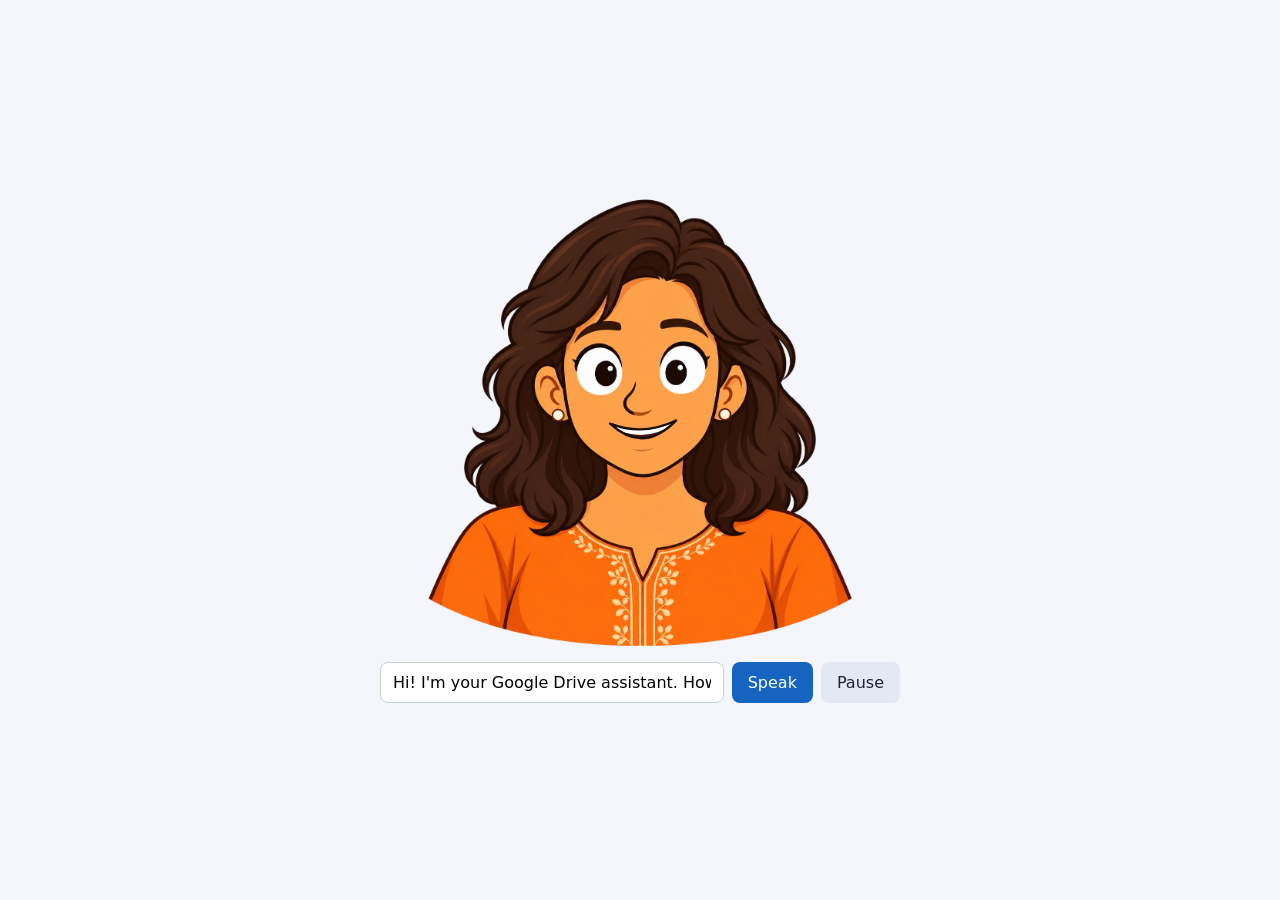
<file: avatar/talking-avatar-4.html>
<!doctype html>
<html lang="en">
<head>
<meta charset="utf-8">
<meta name="viewport" content="width=device-width, initial-scale=1">
<title>Talking Avatar</title>
<style>
  :root { --bg: #f4f6fb; --fg: #1d2433; --btn: #1565c0; }
  * { box-sizing: border-box; }
  body { margin: 0; min-height: 100vh; display: flex; flex-direction: column; align-items: center;
         justify-content: center; gap: 16px; background: var(--bg); color: var(--fg);
         font-family: system-ui, -apple-system, "Segoe UI", Roboto, sans-serif; padding: 16px; }
  #avatar { width: min(520px, 100%); height: auto; display: block; }
  .controls { display: flex; gap: 8px; width: min(520px, 100%); }
  .controls input { flex: 1; min-width: 0; padding: 10px 12px; border: 1px solid #c8cfdc; border-radius: 8px; font: inherit; }
  .controls button { padding: 10px 16px; border: 0; border-radius: 8px; background: var(--btn); color: #fff; font: inherit; cursor: pointer; }
  .controls button.secondary { background: #e3e8f2; color: var(--fg); }
</style>
</head>
<body>

<svg id="avatar" viewBox="0 0 1349 1166" role="img" aria-label="Animated avatar blinking and talking">
  <defs>
    <clipPath id="clipEyeL"><ellipse cx="570" cy="452" rx="70" ry="80"/></clipPath>
    <clipPath id="clipEyeR"><ellipse cx="785" cy="448" rx="70" ry="80"/></clipPath>
    <filter id="soft" x="-20%" y="-20%" width="140%" height="140%"><feGaussianBlur stdDeviation="3"/></filter>
    <clipPath id="clipMouth"><path id="mouthClipPath" d=""/></clipPath>
  </defs>

  <image href="[data-uri]" x="0" y="0" width="1349" height="1166"/>

  <!-- Eyelids: skin-coloured shutters that close from top and bottom -->
  <g clip-path="url(#clipEyeL)">
    <rect id="lidTopL" x="495" y="365" width="140" height="0" fill="#FDA049"/>
    <rect id="lidBotL" x="495" y="525" width="140" height="0" fill="#FDA049"/>
    <path id="lidLineL" d="" fill="none" stroke="#1b0f0a" stroke-width="8" stroke-linecap="round"/>
  </g>
  <g clip-path="url(#clipEyeR)">
    <rect id="lidTopR" x="710" y="365" width="140" height="0" fill="#FDA049"/>
    <rect id="lidBotR" x="710" y="525" width="140" height="0" fill="#FDA049"/>
    <path id="lidLineR" d="" fill="none" stroke="#1b0f0a" stroke-width="8" stroke-linecap="round"/>
  </g>

  <!-- Cover the drawn smile so the animated mouth replaces it -->
  <rect x="588" y="572" width="204" height="74" rx="20" fill="#FDA049" filter="url(#soft)"/>

  <!-- Animated mouth -->
  <g id="mouth">
    <path id="mouthFill" d="" fill="#4a1a14"/>
    <g clip-path="url(#clipMouth)">
      <ellipse id="tongue" cx="680" cy="660" rx="42" ry="18" fill="#e0605a"/>
      <path id="teeth" d="" fill="#ffffff"/>
    </g>
    <path id="mouthLine" d="" fill="none" stroke="#1b0f0a" stroke-width="6" stroke-linecap="round" stroke-linejoin="round"/>
    <path id="lowerLip" d="" fill="#c7713a"/>
  </g>
</svg>

<div class="controls">
  <input id="text" type="text" value="Hi! I'm your Google Drive assistant. How can I help you today?" aria-label="Text to speak">
  <button id="speak">Speak</button>
  <button id="toggle" class="secondary">Pause</button>
</div>

<script>
(() => {
  const $ = id => document.getElementById(id);
  const lerp = (a, b, t) => a + (b - a) * t;

  // ---------- Eyes ----------
  const eyes = [
    { cx: 570, cy: 452, rx: 59, ry: 61, top: $('lidTopL'), bot: $('lidBotL'), line: $('lidLineL') },
    { cx: 785, cy: 448, rx: 59, ry: 62, top: $('lidTopR'), bot: $('lidBotR'), line: $('lidLineR') }
  ];
  function drawEyes(b) { // b: 0 open → 1 closed
    for (const e of eyes) {
      const topY = e.cy - e.ry - 20, botY = e.cy + e.ry + 16;
      const meet = e.cy + e.ry * 0.3;
      const upper = lerp(topY, meet, b), lower = lerp(botY, meet, b);
      e.top.setAttribute('y', topY);
      e.top.setAttribute('height', Math.max(0, upper - topY));
      e.bot.setAttribute('y', lower);
      e.bot.setAttribute('height', Math.max(0, botY - lower));
      if (b > 0.02) {
        const sag = 14 * b; // closed lid curves gently downward
        e.line.setAttribute('d', `M ${e.cx - e.rx - 6} ${upper} Q ${e.cx} ${upper + sag} ${e.cx + e.rx + 6} ${upper}`);
      } else e.line.setAttribute('d', '');
    }
  }
  let blinkStart = -1, nextBlink = performance.now() + 1200, doubleBlink = false;
  const BLINK_MS = 180;
  function blinkAmount(t) {
    if (blinkStart < 0 && t >= nextBlink) blinkStart = t;
    if (blinkStart < 0) return 0;
    const p = (t - blinkStart) / BLINK_MS;
    if (p >= 1) {
      blinkStart = -1;
      if (!doubleBlink && Math.random() < 0.2) { doubleBlink = true; nextBlink = t + 120; }
      else { doubleBlink = false; nextBlink = t + 2200 + Math.random() * 3000; }
      return 0;
    }
    return Math.sin(p * Math.PI); // close then open
  }

  // ---------- Mouth ----------
  // Smile from the original drawing: left corner, middle control, right corner.
  const L = { x: 597, y: 588 }, R = { x: 768, y: 580 }, C = { x: 682, y: 627 };
  function drawMouth(open, wide) { // open: 0..1, wide: 0..1 (rounder "o" shapes when low)
    const squeeze = (1 - wide) * 22;
    const lx = L.x + squeeze, rx = R.x - squeeze;
    const upperCtrlY = C.y - open * 10;
    const lowerCtrlY = C.y + open * 72;
    const upper = `M ${lx} ${L.y} Q ${C.x} ${upperCtrlY} ${rx} ${R.y}`;
    const shape = `${upper} Q ${C.x} ${lowerCtrlY} ${lx} ${L.y} Z`;
    $('mouthFill').setAttribute('d', open > 0.03 ? shape : '');
    $('mouthClipPath').setAttribute('d', shape);
    $('mouthLine').setAttribute('d', open > 0.03 ? shape : upper);
    // Teeth: thin band just under the upper lip
    const tY = (L.y + R.y) / 2;
    $('teeth').setAttribute('d',
      `M ${lx} ${L.y} Q ${C.x} ${upperCtrlY} ${rx} ${R.y} L ${rx} ${R.y + 7} Q ${C.x} ${upperCtrlY + 22} ${lx} ${L.y + 7} Z`);
    $('tongue').setAttribute('cy', lerp(C.y + 20, C.y + 44, open));
    // Lower-lip shading follows the jaw
    const lipY = lerp(630, 672, open);
    $('lowerLip').setAttribute('d',
      `M ${C.x - 28} ${lipY} Q ${C.x} ${lipY + 14} ${C.x + 30} ${lipY - 2} Q ${C.x} ${lipY + 6} ${C.x - 28} ${lipY} Z`);
  }

  // Idle chatter: syllables grouped into words, with short pauses.
  let talking = true, speaking = false;
  let mouth = 0, target = 0, wide = 1, wideTarget = 1, nextSyl = 0, sylLeft = 0;
  function updateTarget(t) {
    if (t < nextSyl) return;
    if (!(talking || speaking)) { target = 0; nextSyl = t + 100; return; }
    if (sylLeft <= 0) {                      // start of a new word (after a pause)
      sylLeft = 2 + Math.floor(Math.random() * 5);
      target = 0; nextSyl = t + (speaking ? 60 : 150 + Math.random() * 350);
      if (!speaking && Math.random() < 0.15) nextSyl += 700; // breath
      return;
    }
    sylLeft--;
    target = 0.25 + Math.random() * 0.75;
    wideTarget = Math.random() < 0.3 ? 0.2 : 1;
    nextSyl = t + 90 + Math.random() * 90;
  }

  // ---------- Loop ----------
  function frame(t) {
    drawEyes(blinkAmount(t));
    updateTarget(t);
    mouth += (target - mouth) * 0.35;
    wide += (wideTarget - wide) * 0.25;
    drawMouth(mouth, wide);
    requestAnimationFrame(frame);
  }
  if (matchMedia('(prefers-reduced-motion: reduce)').matches) talking = false;
  drawMouth(0, 1);
  requestAnimationFrame(frame);

  // ---------- Controls ----------
  $('toggle').onclick = () => {
    talking = !talking;
    $('toggle').textContent = talking ? 'Pause' : 'Talk';
  };
  $('speak').onclick = () => {
    const text = $('text').value.trim();
    if (!text || !('speechSynthesis' in window)) return;
    speechSynthesis.cancel();
    const u = new SpeechSynthesisUtterance(text);
    u.onstart = () => { speaking = true; sylLeft = 0; };
    u.onend = u.onerror = () => { speaking = false; };
    speechSynthesis.speak(u);
  };
})();
</script>
</body>
</html>
</file>
